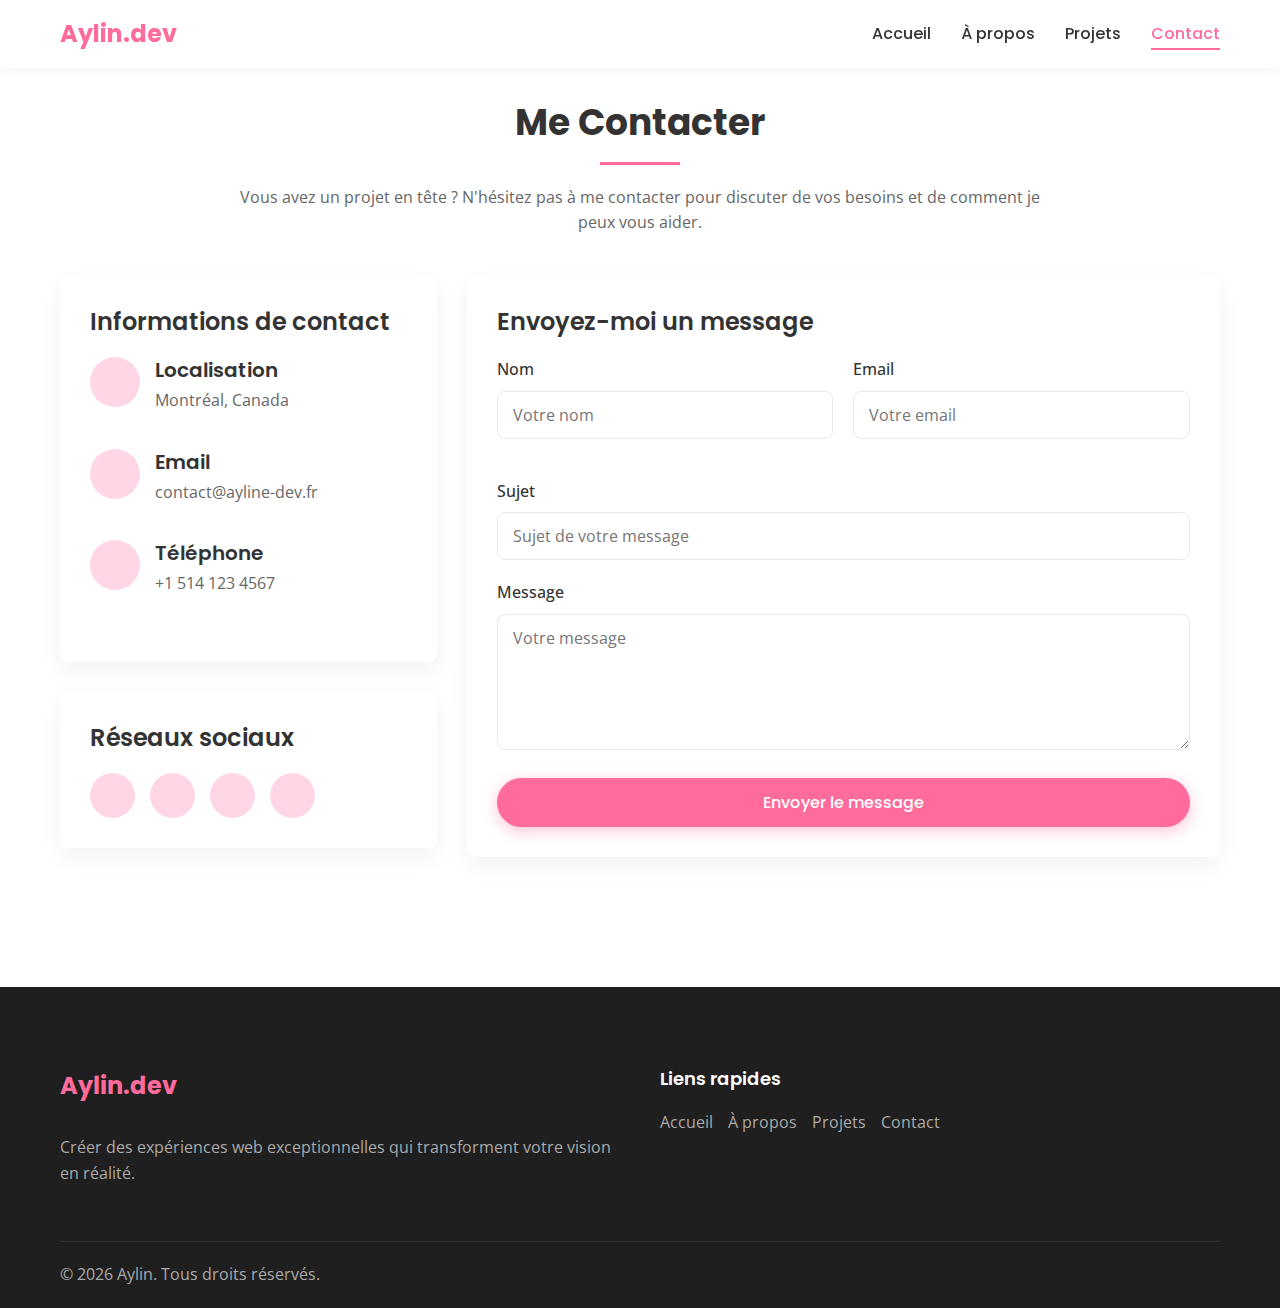
<file: contact.html>
<!DOCTYPE html>
<html lang="fr">
<head>
    <meta charset="UTF-8">
    <meta name="viewport" content="width=device-width, initial-scale=1.0">
    <title>Contact - Aylin, Développeuse Web</title>
    <link rel="icon" type="image/png" href="https://cdn-icons-png.flaticon.com/512/9194/9194840.png">
    <meta property="og:image" content="https://cdn-icons-png.flaticon.com/512/9194/9194840.png">
    <meta name="description" content="Contactez-moi pour discuter de vos projets web. Disponible pour des missions freelance et des collaborations.">
    <meta property="og:title" content="Contact - Aylin, Développeuse Web">
    <meta property="og:description" content="Contactez-moi pour discuter de vos projets web. Disponible pour des missions freelance et des collaborations.">
    <meta property="og:type" content="website">
    <link rel="stylesheet" href="style.css">
    <link href="https://fonts.googleapis.com/css2?family=Poppins:wght@400;500;600;700&family=Open+Sans:wght@400;600&display=swap" rel="stylesheet">
    <link rel="stylesheet" href="https://cdnjs.cloudflare.com/ajax/libs/font-awesome/6.4.0/css/all.min.css" integrity="sha512-iecdLmaskl7CVkqkXNQ/ZH/XLlvWZOJyj7Yy7tcenmpD1ypASozpmT/E0iPtmFIB46ZmdtAc9eNBvH0H/ZpiBw==" crossorigin="anonymous" referrerpolicy="no-referrer" />
</head>
<body>
    <header>
        <div class="container">
            <div class="logo">
                <a href="index.html">Aylin.dev</a>
            </div>
            <nav>
                <ul class="nav-menu">
                    <li><a href="index.html">Accueil</a></li>
                    <li><a href="about.html">À propos</a></li>
                    <li><a href="projects.html">Projets</a></li>
                    <li><a href="contact.html" class="active">Contact</a></li>
                </ul>
                <div class="menu-toggle">
                    <i class="fas fa-bars"></i>
                </div>
            </nav>
        </div>
    </header>

    <main>
        <section class="contact-intro section-padding">
            <div class="container">
                <h1 class="page-title">Me Contacter</h1>
                <div class="section-divider"></div>
                <p class="section-description">Vous avez un projet en tête ? N'hésitez pas à me contacter pour discuter de vos besoins et de comment je peux vous aider.</p>
                
                <div class="contact-container">
                    <div class="contact-info">
                        <div class="contact-card">
                            <h3>Informations de contact</h3>
                            
                            <div class="contact-details">
                                <div class="contact-item">
                                    <div class="contact-icon">
                                        <i class="fas fa-map-marker-alt"></i>
                                    </div>
                                    <div class="contact-text">
                                        <h4>Localisation</h4>
                                        <p>Montréal, Canada</p>
                                    </div>
                                </div>
                                
                                <div class="contact-item">
                                    <div class="contact-icon">
                                        <i class="fas fa-envelope"></i>
                                    </div>
                                    <div class="contact-text">
                                        <h4>Email</h4>
                                        <p>contact@ayline-dev.fr</p>
                                    </div>
                                </div>
                                
                                <div class="contact-item">
                                    <div class="contact-icon">
                                        <i class="fas fa-phone-alt"></i>
                                    </div>
                                    <div class="contact-text">
                                        <h4>Téléphone</h4>
                                        <p>+1 514 123 4567</p>
                                    </div>
                                </div>
                            </div>
                        </div>
                        
                        <div class="contact-card">
                            <h3>Réseaux sociaux</h3>
                            <div class="social-contact">
                                <a href="https://discord.gg/vud4uxHEWS" target="_blank" aria-label="Discord"><i class="fab fa-discord"></i></a>
                                </a>
                                <a href="https://github.com/aylin92k" target="_blank" aria-label="GitHub">
                                    <i class="fab fa-github"></i>
                                </a>
                                <a href="https://x.com/dev_aylin" target="_blank" aria-label="Twitter">
                                    <i class="fab fa-twitter"></i>
                                </a>
                                <a href="https://instagram.com/ayli.n92k/" target="_blank" aria-label="Instagram">
                                    <i class="fab fa-instagram"></i>
                                </a>
                            </div>
                        </div>
                    </div>
                    
                    <div class="contact-form-container">
                        <div class="contact-card">
                            <h3>Envoyez-moi un message</h3>
                            
                            <form id="contact-form" class="contact-form">
                                <div class="form-row">
                                    <div class="form-group">
                                        <label for="name">Nom</label>
                                        <input type="text" id="name" name="name" placeholder="Votre nom" required>
                                    </div>
                                    
                                    <div class="form-group">
                                        <label for="email">Email</label>
                                        <input type="email" id="email" name="email" placeholder="Votre email" required>
                                    </div>
                                </div>
                                
                                <div class="form-group">
                                    <label for="subject">Sujet</label>
                                    <input type="text" id="subject" name="subject" placeholder="Sujet de votre message" required>
                                </div>
                                
                                <div class="form-group">
                                    <label for="message">Message</label>
                                    <textarea id="message" name="message" rows="5" placeholder="Votre message" required></textarea>
                                </div>
                                
                                <button type="submit" class="btn btn-primary submit-btn">
                                    <span>Envoyer le message</span>
                                </button>
                            </form>
                        </div>
                    </div>
                </div>
            </div>
        </section>
    </main>

    <footer>
        <div class="container">
            <div class="footer-content">
                <div class="footer-info">
                    <div class="footer-logo">
                        <a href="index.html">Aylin.dev</a>
                    </div>
                    <p>Créer des expériences web exceptionnelles qui transforment votre vision en réalité.</p>
                </div>
                <div class="footer-links">
                    <h3>Liens rapides</h3>
                    <ul>
                        <li><a href="index.html">Accueil</a></li>
                        <li><a href="about.html">À propos</a></li>
                        <li><a href="projects.html">Projets</a></li>
                        <li><a href="contact.html">Contact</a></li>
                    </ul>
                </div>
            </div>
            <div class="footer-bottom">
                <p>&copy; <span id="current-year"></span> Aylin. Tous droits réservés.</p>
                <div class="social-icons">
                    <a href="https://discord.gg/vud4uxHEWS" target="_blank" aria-label="Discord"><i class="fab fa-discord"></i></a>                     
                    <a href="https://github.com/aylin92k" target="_blank" aria-label="GitHub"><i class="fab fa-github"></i></a>
                    <a href="https://x.com/dev_aylin" target="_blank" aria-label="Twitter"><i class="fab fa-twitter"></i></a>
                    <a href="https://www.instagram.com/ayli.n92k/" target="_blank" aria-label="Instagram"><i class="fab fa-instagram"></i></a>
                </div>
            </div>
        </div>
    </footer>

    <script src="script.js"></script>
</body>
</html>
</file>
<file: style.css>
/* Variables */
:root {
    --primary: #FF6B9B; /* Rose principal */
    --primary-dark: #E84981; /* Rose foncé pour le hover */
    --secondary: #FFD6E5; /* Rose clair */
    --secondary-dark: #FFBFD7; /* Rose clair foncé */
    --accent: #9D4EDD; /* Violet accent */
    --text-dark: #333333;
    --text-light: #666666;
    --text-white: #FFFFFF;
    --bg-white: #FFFFFF;
    --bg-light: #F8F9FA;
    --bg-dark: #1F1F1F;
    --border-color: #E9E9E9;
    --box-shadow: 0 10px 25px rgba(0, 0, 0, 0.05);
    --border-radius: 8px;
    --border-radius-lg: 12px;
    --transition-normal: all 0.3s ease;
    --font-primary: 'Poppins', sans-serif;
    --font-secondary: 'Open Sans', sans-serif;
}

/* Base */
* {
    margin: 0;
    padding: 0;
    box-sizing: border-box;
}

html {
    scroll-behavior: smooth;
}

body {
    font-family: var(--font-secondary);
    font-size: 16px;
    line-height: 1.6;
    color: var(--text-dark);
    overflow-x: hidden;
    background-color: var(--bg-white);
}

h1, h2, h3, h4, h5, h6 {
    font-family: var(--font-primary);
    font-weight: 600;
    line-height: 1.3;
    margin-bottom: 15px;
}

h1 {
    font-size: 40px;
}

h2 {
    font-size: 32px;
}

h3 {
    font-size: 24px;
}

h4 {
    font-size: 20px;
}

p {
    margin-bottom: 15px;
}

a {
    text-decoration: none;
    color: var(--primary);
    transition: var(--transition-normal);
}

a:hover {
    color: var(--primary-dark);
}

img {
    max-width: 100%;
    height: auto;
}

ul {
    list-style: none;
}

.container {
    width: 100%;
    max-width: 1200px;
    margin: 0 auto;
    padding: 0 20px;
}

.section-padding {
    padding: 100px 0;
}

.section-title {
    font-size: 32px;
    font-weight: 700;
    text-align: center;
    margin-bottom: 15px;
}

.page-title {
    font-size: 36px;
    font-weight: 700;
    text-align: center;
    margin-bottom: 15px;
}

.section-divider {
    width: 80px;
    height: 3px;
    background-color: var(--primary);
    margin: 0 auto 20px;
}

.section-description {
    text-align: center;
    max-width: 800px;
    margin: 0 auto 40px;
    color: var(--text-light);
}

.bg-light {
    background-color: var(--bg-light);
}

/* Boutons */
.btn {
    display: inline-block;
    padding: 12px 30px;
    border-radius: 50px;
    font-family: var(--font-primary);
    font-weight: 500;
    cursor: pointer;
    transition: var(--transition-normal);
    border: none;
    text-align: center;
}

.btn-primary {
    background-color: var(--primary);
    color: var(--text-white);
    box-shadow: 0 4px 15px rgba(255, 107, 155, 0.4);
}

.btn-primary:hover {
    background-color: var(--primary-dark);
    color: var(--text-white);
    transform: translateY(-3px);
}

.btn-outline {
    background-color: transparent;
    color: var(--primary);
    border: 2px solid var(--primary);
}

.btn-outline:hover {
    background-color: var(--primary);
    color: var(--text-white);
    transform: translateY(-3px);
}

.btn i {
    margin-left: 8px;
}

.center-btn {
    text-align: center;
    margin-top: 40px;
}

/* Header */
header {
    position: fixed;
    top: 0;
    left: 0;
    width: 100%;
    background-color: var(--bg-white);
    z-index: 1000;
    box-shadow: 0 2px 10px rgba(0, 0, 0, 0.05);
}

header .container {
    display: flex;
    justify-content: space-between;
    align-items: center;
    padding: 15px 20px;
}

.logo a {
    font-family: var(--font-primary);
    font-size: 24px;
    font-weight: 700;
    color: var(--primary);
}

.nav-menu {
    display: flex;
}

.nav-menu li {
    margin-left: 30px;
}

.nav-menu a {
    font-family: var(--font-primary);
    color: var(--text-dark);
    font-weight: 500;
    position: relative;
}

.nav-menu a::after {
    content: '';
    position: absolute;
    width: 0;
    height: 2px;
    bottom: -5px;
    left: 0;
    background-color: var(--primary);
    transition: var(--transition-normal);
}

.nav-menu a:hover::after,
.nav-menu a.active::after {
    width: 100%;
}

.nav-menu a:hover,
.nav-menu a.active {
    color: var(--primary);
}

.menu-toggle {
    display: none;
    font-size: 24px;
    color: var(--primary);
    cursor: pointer;
}

/* Hero Section */
.hero {
    padding: 150px 0 100px;
    background: linear-gradient(to right, var(--secondary), var(--bg-white));
}

.hero-content {
    display: flex;
    align-items: center;
    flex-wrap: wrap;
}

.hero-text {
    flex: 1;
    padding-right: 30px;
}

.hero-image {
    flex: 1;
    display: flex;
    justify-content: center;
}

.hero-image img {
    width: 300px;
    height: 300px;
    border-radius: 50%;
    object-fit: cover;
    border: 8px solid var(--bg-white);
    box-shadow: var(--box-shadow);
}

.hero .subtitle {
    color: var(--primary);
    font-family: var(--font-primary);
    margin-bottom: 10px;
}

.hero h1 {
    font-size: 48px;
    font-weight: 700;
    margin-bottom: 10px;
}

.hero h2 {
    font-size: 28px;
    color: var(--text-light);
    margin-bottom: 20px;
}

.hero p {
    margin-bottom: 30px;
    color: var(--text-light);
    max-width: 500px;
}

.hero-buttons {
    display: flex;
    gap: 15px;
    flex-wrap: wrap;
}

/* Services Section */
.services {
    padding: 80px 0;
}

.services-grid {
    display: grid;
    grid-template-columns: repeat(auto-fit, minmax(300px, 1fr));
    gap: 30px;
    margin-top: 40px;
}

.service-card {
    background-color: var(--bg-white);
    padding: 30px;
    border-radius: var(--border-radius);
    box-shadow: var(--box-shadow);
    text-align: center;
    transition: var(--transition-normal);
}

.service-card:hover {
    transform: translateY(-10px);
}

.service-icon {
    width: 70px;
    height: 70px;
    background-color: var(--secondary);
    border-radius: 50%;
    display: flex;
    align-items: center;
    justify-content: center;
    margin: 0 auto 20px;
    font-size: 26px;
    color: var(--primary);
}

.service-card h3 {
    margin-bottom: 15px;
}

.service-card p {
    color: var(--text-light);
}

/* Projects Section */
.featured-projects {
    padding: 80px 0;
    background-color: var(--bg-light);
}

.projects-grid {
    display: grid;
    grid-template-columns: repeat(auto-fit, minmax(320px, 1fr));
    gap: 30px;
}

.project-card {
    background-color: var(--bg-white);
    border-radius: var(--border-radius);
    overflow: hidden;
    box-shadow: var(--box-shadow);
    transition: var(--transition-normal);
}

.project-card:hover {
    transform: translateY(-10px);
    box-shadow: 0 15px 30px rgba(0, 0, 0, 0.1);
}

.project-img {
    width: 100%;
    height: 200px;
    overflow: hidden;
}

.project-img img {
    width: 100%;
    height: 100%;
    object-fit: cover;
    transition: var(--transition-normal);
}

.project-card:hover .project-img img {
    transform: scale(1.05);
}

.project-content {
    padding: 20px;
}

.project-category {
    display: inline-block;
    padding: 5px 10px;
    background-color: var(--secondary);
    color: var(--primary);
    border-radius: 20px;
    font-size: 12px;
    font-weight: 600;
    margin-bottom: 10px;
}

.project-content h3 {
    margin-bottom: 10px;
    font-size: 20px;
}

.project-content p {
    margin-bottom: 15px;
    color: var(--text-light);
}

.project-tech {
    display: flex;
    flex-wrap: wrap;
    gap: 8px;
    margin-bottom: 15px;
}

.project-tech span {
    padding: 4px 8px;
    background-color: var(--bg-light);
    border-radius: 4px;
    font-size: 12px;
}

.project-link {
    display: inline-flex;
    align-items: center;
    color: var(--primary);
    font-weight: 500;
}

.project-link i {
    margin-left: 5px;
    transition: var(--transition-normal);
}

.project-link:hover i {
    transform: translateX(5px);
}

/* Project filters */
.project-filters {
    display: flex;
    justify-content: center;
    flex-wrap: wrap;
    gap: 10px;
    margin-bottom: 40px;
}

.filter-btn {
    padding: 8px 15px;
    background-color: var(--bg-white);
    border: none;
    border-radius: 20px;
    cursor: pointer;
    font-family: var(--font-primary);
    font-size: 14px;
    transition: var(--transition-normal);
}

.filter-btn:hover, .filter-btn.active {
    background-color: var(--primary);
    color: var(--text-white);
}

.load-more {
    text-align: center;
    margin-top: 40px;
}

/* About Page */
.about-content {
    display: flex;
    flex-wrap: wrap;
    gap: 40px;
    align-items: center;
    margin-top: 40px;
}

.about-image {
    flex: 1;
    min-width: 300px;
}

.about-image img {
    border-radius: var(--border-radius);
    box-shadow: var(--box-shadow);
}

.about-text {
    flex: 1;
    min-width: 300px;
}

.about-text h2 {
    color: var(--primary);
    margin-bottom: 20px;
}

.about-info {
    display: grid;
    grid-template-columns: 1fr 1fr;
    gap: 20px;
    margin: 30px 0;
}

.info-item h3 {
    font-size: 16px;
    margin-bottom: 5px;
}

.info-item p {
    color: var(--text-light);
}

/* Skills */
.skills-container {
    display: flex;
    flex-wrap: wrap;
    gap: 40px;
    margin-top: 40px;
}

.skills-left, .skills-right {
    flex: 1;
    min-width: 300px;
}

.skills-left img {
    width: 100%;
    border-radius: var(--border-radius);
    margin-bottom: 30px;
}

.skill-bars {
    margin-top: 20px;
}

.skill-item {
    margin-bottom: 20px;
}

.skill-info {
    display: flex;
    justify-content: space-between;
    margin-bottom: 5px;
}

.skill-bar {
    height: 8px;
    background-color: var(--border-color);
    border-radius: 10px;
    overflow: hidden;
}

.skill-progress {
    height: 100%;
    background-color: var(--primary);
    border-radius: 10px;
}

.tech-grid {
    display: grid;
    grid-template-columns: repeat(auto-fit, minmax(80px, 1fr));
    gap: 15px;
    margin-bottom: 30px;
}

.tech-item {
    background-color: var(--bg-white);
    padding: 15px 10px;
    border-radius: var(--border-radius);
    text-align: center;
    box-shadow: var(--box-shadow);
}

.tech-item i {
    font-size: 30px;
    margin-bottom: 8px;
}

.tech-item p {
    font-size: 14px;
    margin-bottom: 0;
}

.soft-skills {
    display: grid;
    grid-template-columns: 1fr 1fr;
    gap: 15px;
}

.soft-skill {
    display: flex;
    align-items: center;
}

.soft-skill-dot {
    width: 8px;
    height: 8px;
    background-color: var(--primary);
    border-radius: 50%;
    margin-right: 10px;
}

/* Contact Page */
.contact-container {
    display: flex;
    flex-wrap: wrap;
    gap: 30px;
    margin-top: 40px;
}

.contact-info {
    flex: 1;
    min-width: 300px;
}

.contact-form-container {
    flex: 2;
    min-width: 300px;
}

.contact-card {
    background-color: var(--bg-white);
    padding: 30px;
    border-radius: var(--border-radius);
    box-shadow: var(--box-shadow);
    margin-bottom: 30px;
}

.contact-card h3 {
    margin-bottom: 20px;
    color: var(--text-dark);
}

.contact-details {
    margin-top: 20px;
}

.contact-item {
    display: flex;
    margin-bottom: 20px;
}

.contact-icon {
    width: 50px;
    height: 50px;
    background-color: var(--secondary);
    border-radius: 50%;
    display: flex;
    align-items: center;
    justify-content: center;
    color: var(--primary);
    margin-right: 15px;
}

.contact-text h4 {
    margin-bottom: 5px;
}

.contact-text p {
    color: var(--text-light);
}

.social-contact {
    display: flex;
    gap: 15px;
}

.social-contact a {
    width: 45px;
    height: 45px;
    background-color: var(--secondary);
    color: var(--primary);
    border-radius: 50%;
    display: flex;
    align-items: center;
    justify-content: center;
    transition: var(--transition-normal);
}

.social-contact a:hover {
    background-color: var(--primary);
    color: var(--text-white);
    transform: translateY(-5px);
}

/* Contact Form */
.contact-form {
    margin-top: 10px;
}

.form-row {
    display: flex;
    flex-wrap: wrap;
    gap: 20px;
    margin-bottom: 20px;
}

.form-group {
    flex: 1;
    min-width: 250px;
    margin-bottom: 20px;
}

.form-group label {
    display: block;
    margin-bottom: 8px;
    font-weight: 500;
}

.form-group input,
.form-group textarea {
    width: 100%;
    padding: 12px 15px;
    border: 1px solid var(--border-color);
    border-radius: var(--border-radius);
    font-family: var(--font-secondary);
    font-size: 16px;
    transition: var(--transition-normal);
}

.form-group input:focus,
.form-group textarea:focus {
    outline: none;
    border-color: var(--primary);
}

.submit-btn {
    width: 100%;
    padding: 12px;
    font-size: 16px;
}

/* Footer */
footer {
    background-color: var(--bg-dark);
    color: var(--text-white);
    padding: 80px 0 20px;
}

.footer-content {
    display: flex;
    flex-wrap: wrap;
    justify-content: space-between;
    gap: 40px;
    margin-bottom: 40px;
}

.footer-info {
    flex: 1;
    min-width: 250px;
}

.footer-logo a {
    font-family: var(--font-primary);
    font-size: 24px;
    font-weight: 700;
    color: var(--primary);
    margin-bottom: 15px;
    display: inline-block;
}

.footer-info p {
    color: #AAAAAA;
    margin-top: 15px;
}

.footer-links {
    flex: 1;
    min-width: 200px;
}

.footer-links h3 {
    font-size: 18px;
    margin-bottom: 20px;
}

.footer-links ul {
    display: flex;
    flex-wrap: wrap;
    gap: 15px;
}

.footer-links a {
    color: #AAAAAA;
    transition: var(--transition-normal);
}

.footer-links a:hover {
    color: var(--primary);
}

.footer-bottom {
    display: flex;
    justify-content: space-between;
    align-items: center;
    padding-top: 20px;
    border-top: 1px solid #333333;
}

.footer-bottom p {
    color: #AAAAAA;
    margin-bottom: 0;
}

.social-icons {
    display: flex;
    gap: 15px;
}

.social-icons a {
    color: #AAAAAA;
    transition: var(--transition-normal);
}

.social-icons a:hover {
    color: var(--primary);
}

/* Responsive Styles */
@media (max-width: 991px) {
    h1 {
        font-size: 36px;
    }
    
    h2 {
        font-size: 28px;
    }
    
    .hero {
        padding: 130px 0 80px;
    }
    
    .hero-content {
        flex-direction: column-reverse;
        text-align: center;
    }
    
    .hero-text {
        padding-right: 0;
        margin-top: 40px;
    }
    
    .hero-buttons {
        justify-content: center;
    }
    
    .hero p {
        margin-left: auto;
        margin-right: auto;
    }
}

@media (max-width: 768px) {
    .nav-menu {
        position: fixed;
        top: 70px;
        left: -100%;
        width: 100%;
        background-color: var(--bg-white);
        flex-direction: column;
        align-items: center;
        padding: 20px 0;
        box-shadow: 0 5px 10px rgba(0, 0, 0, 0.1);
        transition: var(--transition-normal);
    }
    
    .nav-menu.active {
        left: 0;
    }
    
    .nav-menu li {
        margin: 15px 0;
    }
    
    .menu-toggle {
        display: block;
    }
    
    .about-content, 
    .skills-container, 
    .contact-container {
        flex-direction: column;
    }
    
    .section-padding {
        padding: 60px 0;
    }
    
    .footer-bottom {
        flex-direction: column;
        gap: 20px;
        text-align: center;
    }
}

@media (max-width: 576px) {
    h1 {
        font-size: 32px;
    }
    
    h2 {
        font-size: 24px;
    }
    
    .hero-image img {
        width: 250px;
        height: 250px;
    }
    
    .btn {
        padding: 10px 25px;
    }
    
    .project-filters {
        flex-direction: column;
        align-items: center;
    }
    
    .filter-btn {
        width: 100%;
        max-width: 200px;
    }
    
    .contact-item {
        flex-direction: column;
        align-items: center;
        text-align: center;
    }
    
    .contact-icon {
        margin-right: 0;
        margin-bottom: 10px;
    }
}
</file>
